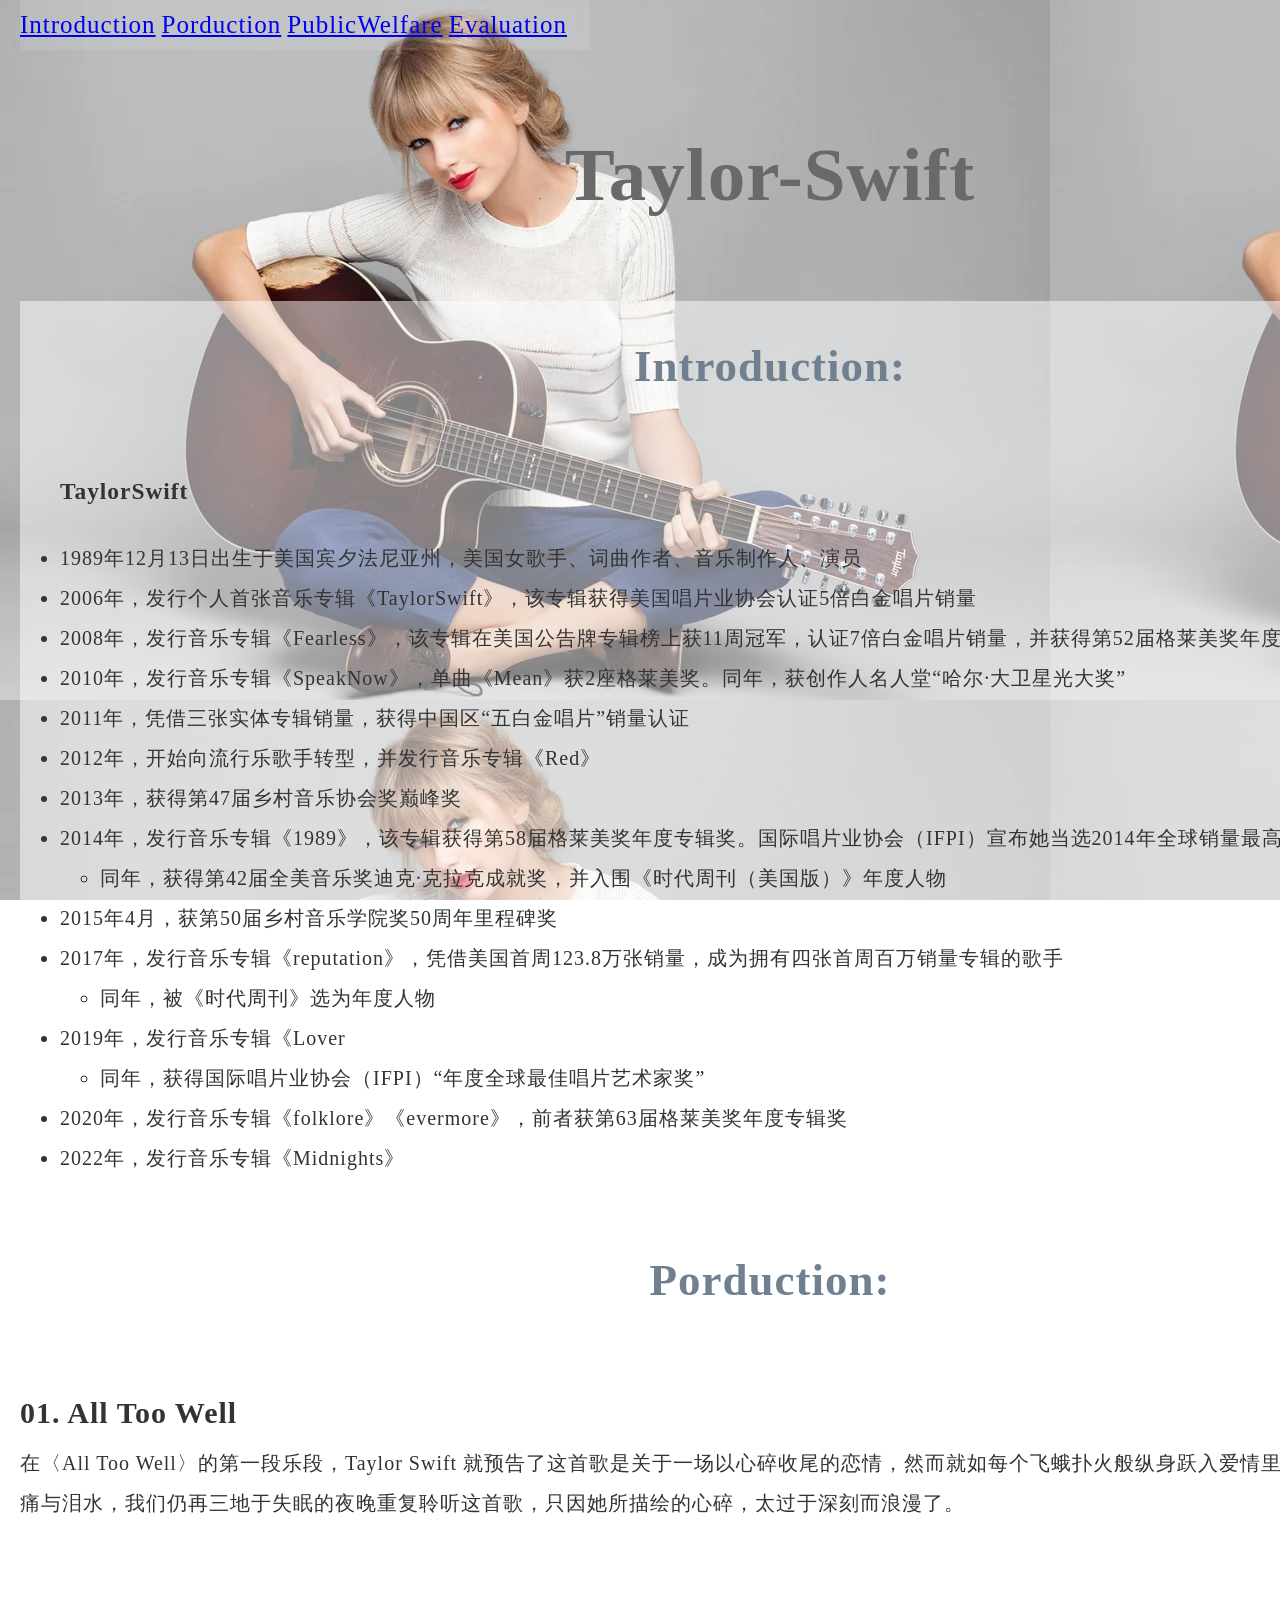
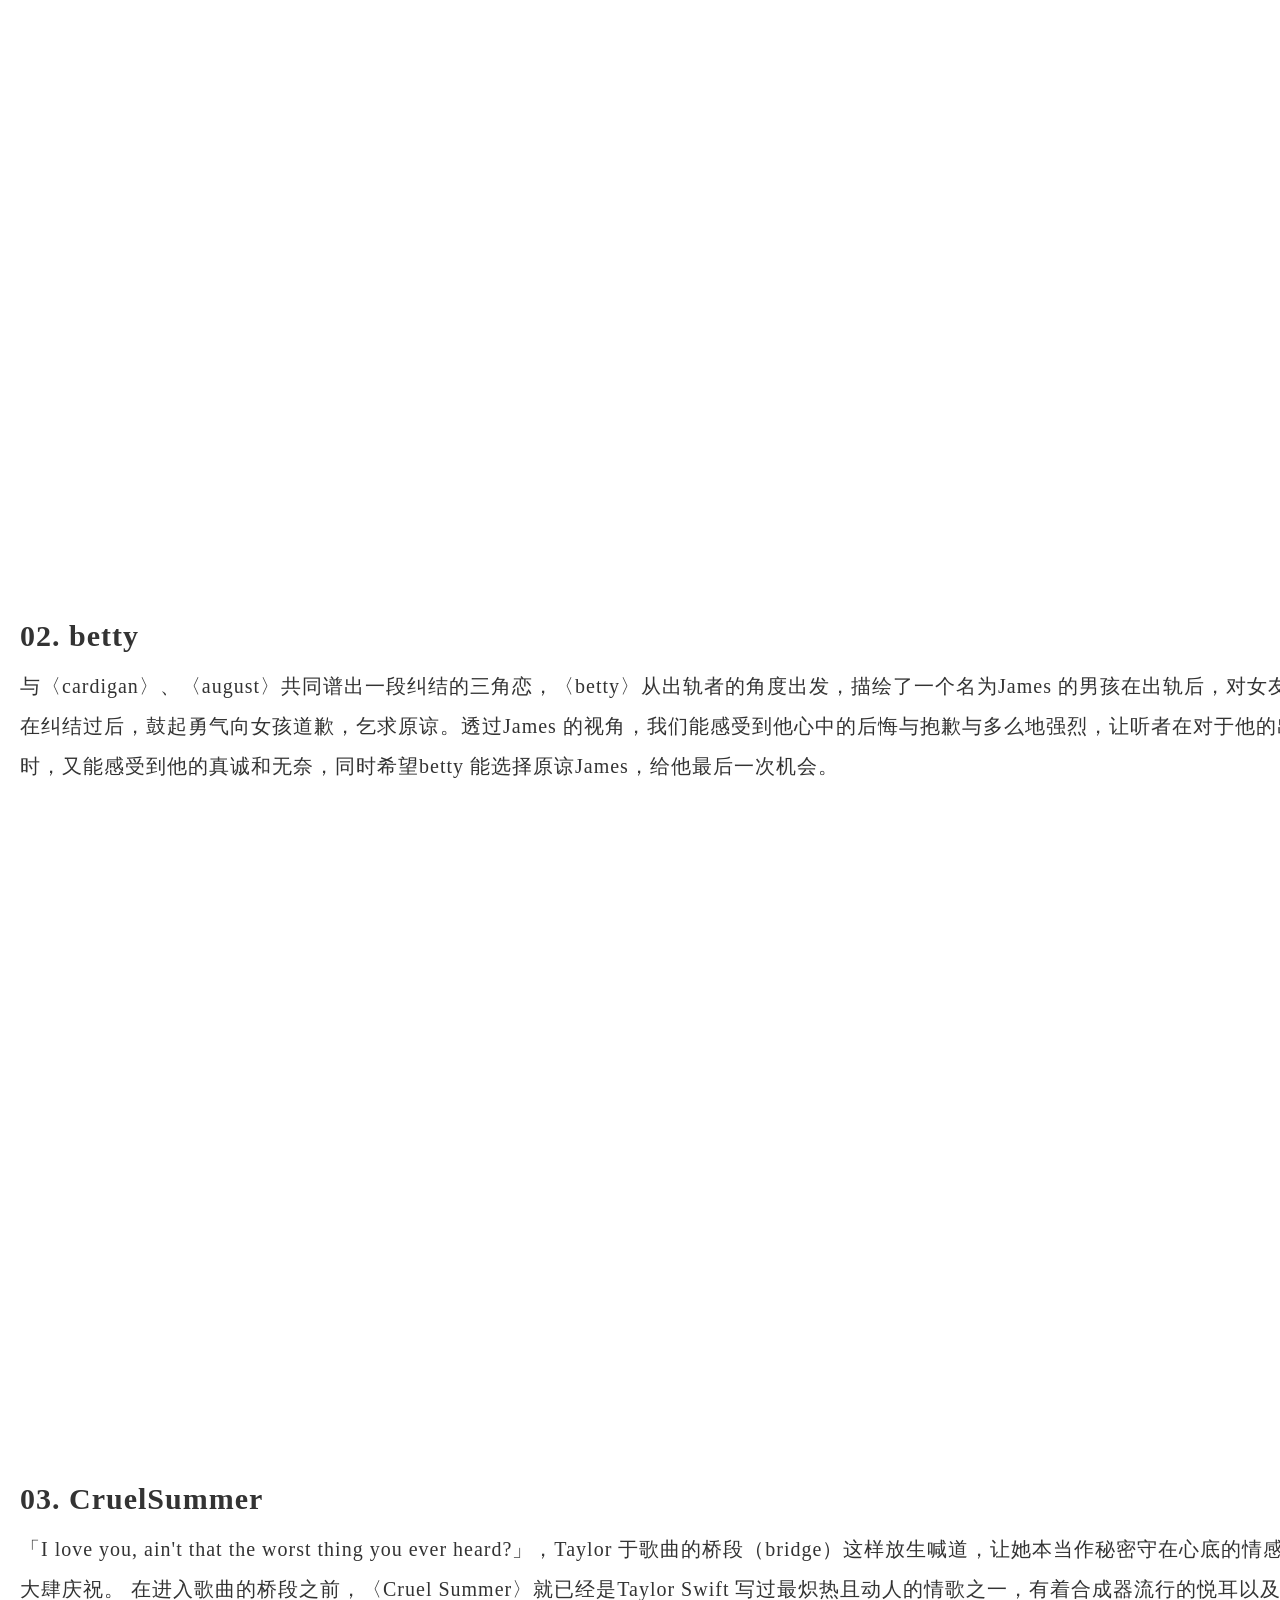
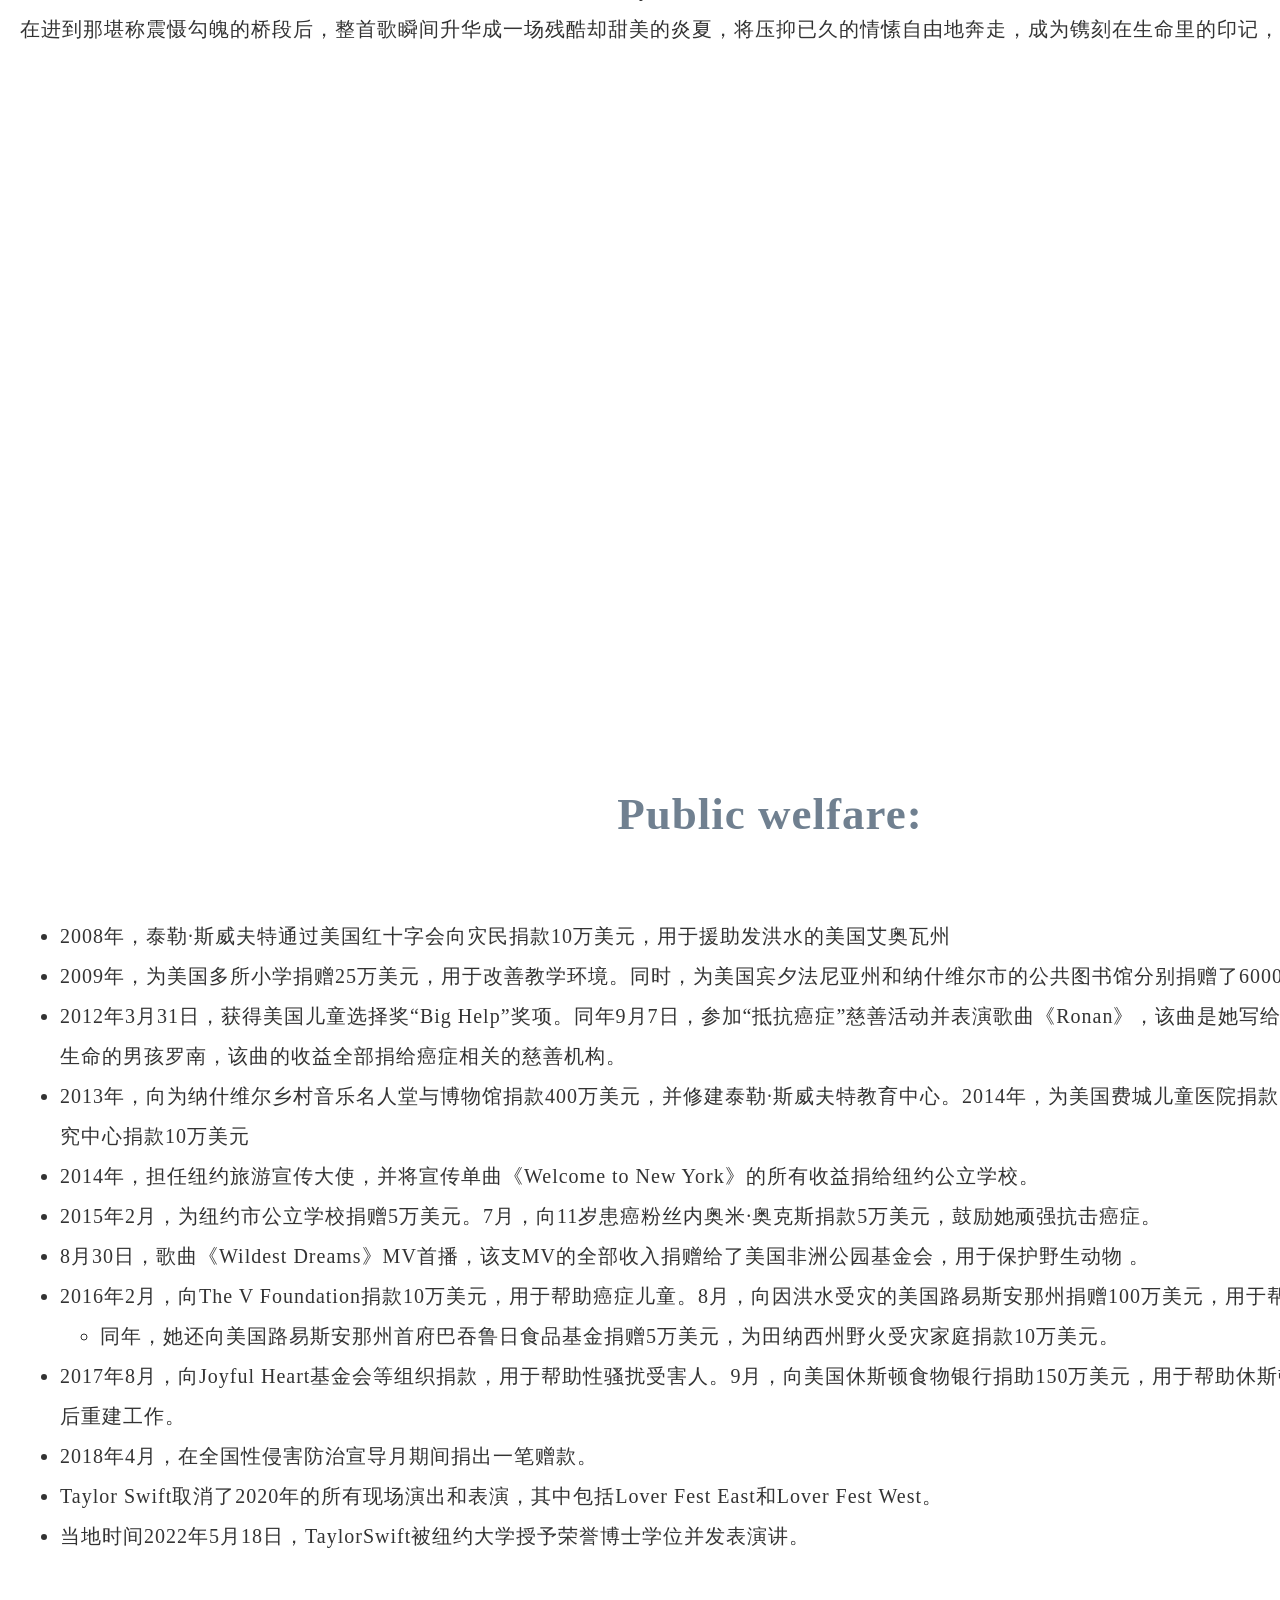
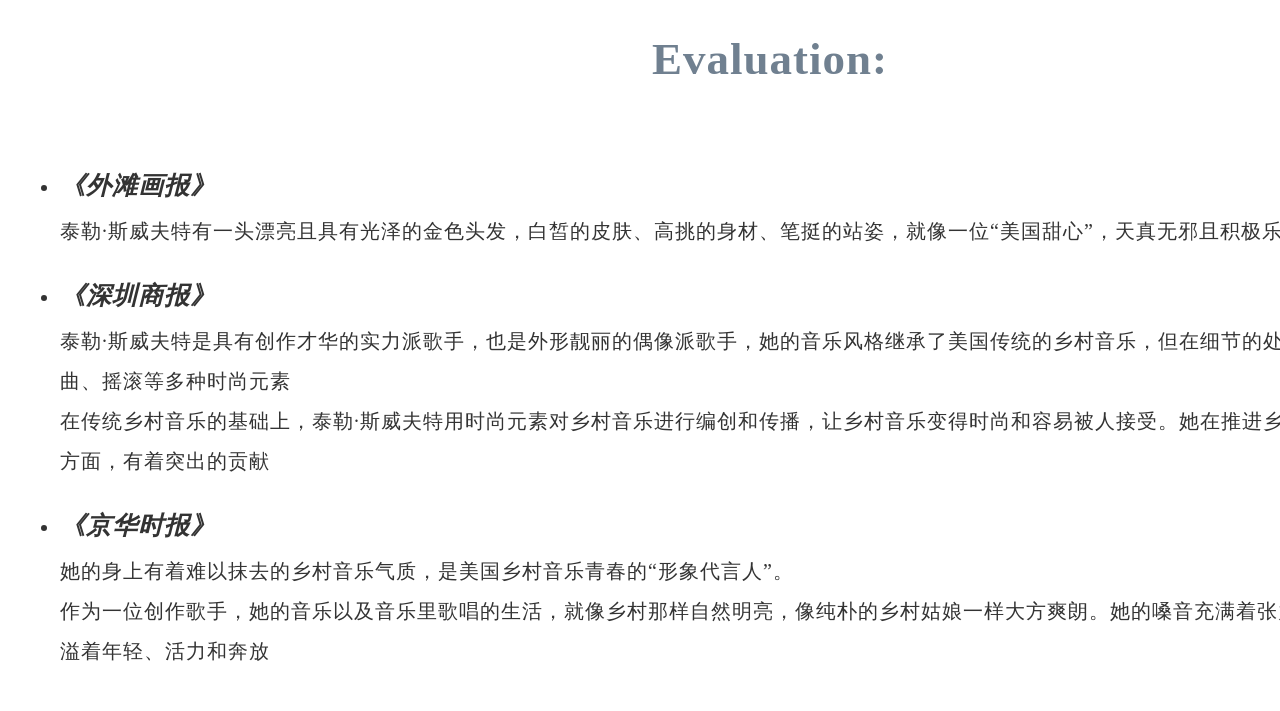
<file: TaylorSwift/index.html>
<!DOCTYPE html>
<html lang="zh-CN">

    <head>
        <meta charset="UTF-8" />
        <meta http-equiv="X-UA-Compatible" content="IE=edge" />
        <meta name="viewport" content="width=device-width, initial-scale=1.0" />

        <link href="styles/style.css" rel="stylesheet">
        <title>Taylor Swift</title>
    </head>

    <body>
        <div class="Toc">
            <a class="font" href="#First">Introduction</a>
            <a class="font" href="#Second">Porduction</a>
            <a class="font" href="#Thrid">PublicWelfare</a>
            <a class="font" href="#Fourth">Evaluation</a>
        </div>

        <div id="Title">
            <h1><b>Taylor-Swift</b></h1>
        </div>

        <div id="First">
            <h2><b>Introduction:</b></h2>
            <p>
            <ul>
                <h3>TaylorSwift</h3>
                <li>1989年12月13日出生于美国宾夕法尼亚州，美国女歌手、词曲作者、音乐制作人、演员</li>
                <li>2006年，发行个人首张音乐专辑《TaylorSwift》，该专辑获得美国唱片业协会认证5倍白金唱片销量</li>
                <li>2008年，发行音乐专辑《Fearless》，该专辑在美国公告牌专辑榜上获11周冠军，认证7倍白金唱片销量，并获得第52届格莱美奖年度专辑奖</li>
                <li>2010年，发行音乐专辑《SpeakNow》，单曲《Mean》获2座格莱美奖。同年，获创作人名人堂“哈尔·大卫星光大奖”</li>
                <li>2011年，凭借三张实体专辑销量，获得中国区“五白金唱片”销量认证</li>
                <li>2012年，开始向流行乐歌手转型，并发行音乐专辑《Red》</li>
                <li>2013年，获得第47届乡村音乐协会奖巅峰奖</li>
                <li>2014年，发行音乐专辑《1989》，该专辑获得第58届格莱美奖年度专辑奖。国际唱片业协会（IFPI）宣布她当选2014年全球销量最高的音乐人</li>
                <ul>
                    <li>同年，获得第42届全美音乐奖迪克·克拉克成就奖，并入围《时代周刊（美国版）》年度人物</li>
                </ul>
                <li>2015年4月，获第50届乡村音乐学院奖50周年里程碑奖</li>
                <li> 2017年，发行音乐专辑《reputation》，凭借美国首周123.8万张销量，成为拥有四张首周百万销量专辑的歌手</li>
                <ul>
                    <li>同年，被《时代周刊》选为年度人物</li>
                </ul>
                <li>2019年，发行音乐专辑《Lover</li>
                <ul>
                    <li>同年，获得国际唱片业协会（IFPI）“年度全球最佳唱片艺术家奖”</li>
                </ul>
                <li>2020年，发行音乐专辑《folklore》《evermore》，前者获第63届格莱美奖年度专辑奖</li>
                <li>2022年，发行音乐专辑《Midnights》</li>
            </ul>
            </p>
        </div>

        <div id="Second">
            <h2><b>Porduction:</b></h2>
            <div id="one">
                <p>
                <b style="font-size: 30px;">01. All Too Well</b> <br>
                在〈All Too Well〉的第一段乐段，Taylor Swift 就预告了这首歌是关于一场以心碎收尾的恋情，然而就如每个飞蛾扑火般纵身跃入爱情里的人们，即使明知会带心痛与泪水，我们仍再三地于失眠的夜晚重复聆听这首歌，只因她所描绘的心碎，太过于深刻而浪漫了。
                </p>
                <iframe src="https://player.bilibili.com/player.html?aid=294183873&bvid=BV1NF411h7jp&cid=442345186&page=1" scrolling="no" border="0" frameborder="no" framespacing="0" allowfullscreen="true"style="width: 1040px; height: 630px; max-width: 100%"> </iframe>
            </div>

            <div class="two">
                <p>
                <b style="font-size: 30px;">02. betty</b> <br>
                与〈cardigan〉、〈august〉共同谱出一段纠结的三角恋，〈betty〉从出轨者的角度出发，描绘了一个名为James 的男孩在出轨后，对女友betty 的忏悔，并看着他在纠结过后，鼓起勇气向女孩道歉，乞求原谅。透过James 的视角，我们能感受到他心中的后悔与抱歉与多么地强烈，让听者在对于他的出轨行径感到气愤的同时，又能感受到他的真诚和无奈，同时希望betty 能选择原谅James，给他最后一次机会。
                </p>
                <iframe src="https://player.bilibili.com/player.html?aid=712116629&bvid=BV18D4y1o7tn&cid=236146707&page=1" scrolling="no" border="0" frameborder="no" framespacing="0" allowfullscreen="true"style="width: 1040px; height: 630px; max-width: 100%"> </iframe>
            </div>

            <div id="three">
                <p>
                <b style="font-size: 30px;">03. CruelSummer</b> <br>
                「I love you, ain't that the worst thing you ever heard?」，Taylor 于歌曲的桥段（bridge）这样放生喊道，让她本当作秘密守在心底的情感宣泄而出，无须隐藏只需大肆庆祝。 在进入歌曲的桥段之前，〈Cruel Summer〉就已经是Taylor Swift 写过最炽热且动人的情歌之一，有着合成器流行的悦耳以及甜而不腻的词句；然而，在进到那堪称震慑勾魄的桥段后，整首歌瞬间升华成一场残酷却甜美的炎夏，将压抑已久的情愫自由地奔走，成为镌刻在生命里的印记，让人永生难忘。
                </p>
                <iframe src="https://player.bilibili.com/player.html?aid=65997199&bvid=BV1M4411B7vs&cid=114484695&page=1" scrolling="no" border="0" frameborder="no" framespacing="0" allowfullscreen="true" style="width: 1040px; height: 630px; max-width: 100%;text-align: center"> </iframe>
            </div>
        </div>

        <div id="Thrid">
            <h2><b>Public welfare:</b></h2>
            <ul>
                <li>2008年，泰勒·斯威夫特通过美国红十字会向灾民捐款10万美元，用于援助发洪水的美国艾奥瓦州</li>
                <li>2009年，为美国多所小学捐赠25万美元，用于改善教学环境。同时，为美国宾夕法尼亚州和纳什维尔市的公共图书馆分别捐赠了6000册和14000册图书</li>
                <li>2012年3月31日，获得美国儿童选择奖“Big Help”奖项。同年9月7日，参加“抵抗癌症”慈善活动并表演歌曲《Ronan》，该曲是她写给一个四岁因癌症而失去了生命的男孩罗南，该曲的收益全部捐给癌症相关的慈善机构。</li>
                <li> 2013年，向为纳什维尔乡村音乐名人堂与博物馆捐款400万美元，并修建泰勒·斯威夫特教育中心。2014年，为美国费城儿童医院捐款5万美元，为美国癌症研究中心捐款10万美元</li>
                <li>2014年，担任纽约旅游宣传大使，并将宣传单曲《Welcome to New York》的所有收益捐给纽约公立学校。</li>
                <li>2015年2月，为纽约市公立学校捐赠5万美元。7月，向11岁患癌粉丝内奥米·奥克斯捐款5万美元，鼓励她顽强抗击癌症。</li>
                <li>8月30日，歌曲《Wildest Dreams》MV首播，该支MV的全部收入捐赠给了美国非洲公园基金会，用于保护野生动物 。</li>
                <li>2016年2月，向The V Foundation捐款10万美元，用于帮助癌症儿童。8月，向因洪水受灾的美国路易斯安那州捐赠100万美元，用于帮助灾民。</li>
                <ul>

                    <li>同年，她还向美国路易斯安那州首府巴吞鲁日食品基金捐赠5万美元，为田纳西州野火受灾家庭捐款10万美元。</li>

                </ul>

                <li>2017年8月，向Joyful Heart基金会等组织捐款，用于帮助性骚扰受害人。9月，向美国休斯顿食物银行捐助150万美元，用于帮助休斯顿受哈维飓风影响后的灾后重建工作。</li>
                <li>2018年4月，在全国性侵害防治宣导月期间捐出一笔赠款。</li>

                <li>Taylor Swift取消了2020年的所有现场演出和表演，其中包括Lover Fest East和Lover Fest West。</li>
                <li>当地时间2022年5月18日，TaylorSwift被纽约大学授予荣誉博士学位并发表演讲。</li>
            </ul>
        </div>

        <div id="Fourth">
            <h2><b>Evaluation:</b></h2>
            <ul>
                <li>
                    <p>
                    <b><em style="font-size: 25px;">《外滩画报》</em></b> <br>
                    泰勒·斯威夫特有一头漂亮且具有光泽的金色头发，白皙的皮肤、高挑的身材、笔挺的站姿，就像一位“美国甜心”，天真无邪且积极乐观
                    </p>
                </li>

                <li>
                    <p>
                    <b><em style="font-size: 25px;">《深圳商报》</em></b> <br>
                    泰勒·斯威夫特是具有创作才华的实力派歌手，也是外形靓丽的偶像派歌手，她的音乐风格继承了美国传统的乡村音乐，但在细节的处理上又加入了R&B、舞曲、摇滚等多种时尚元素<br>
                    在传统乡村音乐的基础上，泰勒·斯威夫特用时尚元素对乡村音乐进行编创和传播，让乡村音乐变得时尚和容易被人接受。她在推进乡村音乐时尚化和都市化等方面，有着突出的贡献
                    </p>
                </li>

                <li>
                    <p>
                    <b><em style="font-size: 25px;">《京华时报》</em></b> <br>
                    她的身上有着难以抹去的乡村音乐气质，是美国乡村音乐青春的“形象代言人”。<br>
                    作为一位创作歌手，她的音乐以及音乐里歌唱的生活，就像乡村那样自然明亮，像纯朴的乡村姑娘一样大方爽朗。她的嗓音充满着张力、成熟和技巧，同时洋溢着年轻、活力和奔放
                    </p>
                </li>

            </ul>
        </div>

    </body>
</html>
</file>
<file: TaylorSwift/styles/style.css>
html {
	background-image: url(../images/0.jpg);
	background-attachment: fixed;
	color: #333;
	margin: 0;
	font-size: 20px;
	line-height: 2;
	letter-spacing: 1px;
}

body {
	width: 1500px;
	margin: 0 auto;
	padding: 0 20px 20px 20px;
}

.Toc {
	display: inline-block;
	background-color: rgba(255, 255, 255, 0.1);
	width: 38%;
	height: 50px;
}

.Toc a:hover {
	background-color: #696969;
}

.font {
	font-size: 25px;
	letter-spacing: 1px;
}

h1 {
	display: block;
	text-align: center;
	font-size: 75px;
	color: #696969;
}
h2 {
	display: block;
	margin: 0 atuo;
	padding: 20px 0;
	text-align: center;
	font-size: 45px;
	color: #708090;
}

#First {
	display: block;
	background-color: rgba(255, 255, 255, 0.5);
}
#Second {
	display: block;
	background-color: rgba(255, 255, 255, 0.5);
}
#Thrid {
	display: block;
	background-color: rgba(255, 255, 255, 0.5);
}
#Fourth {
	display: block;
	background-color: rgba(255, 255, 255, 0.5);
}
</file>
